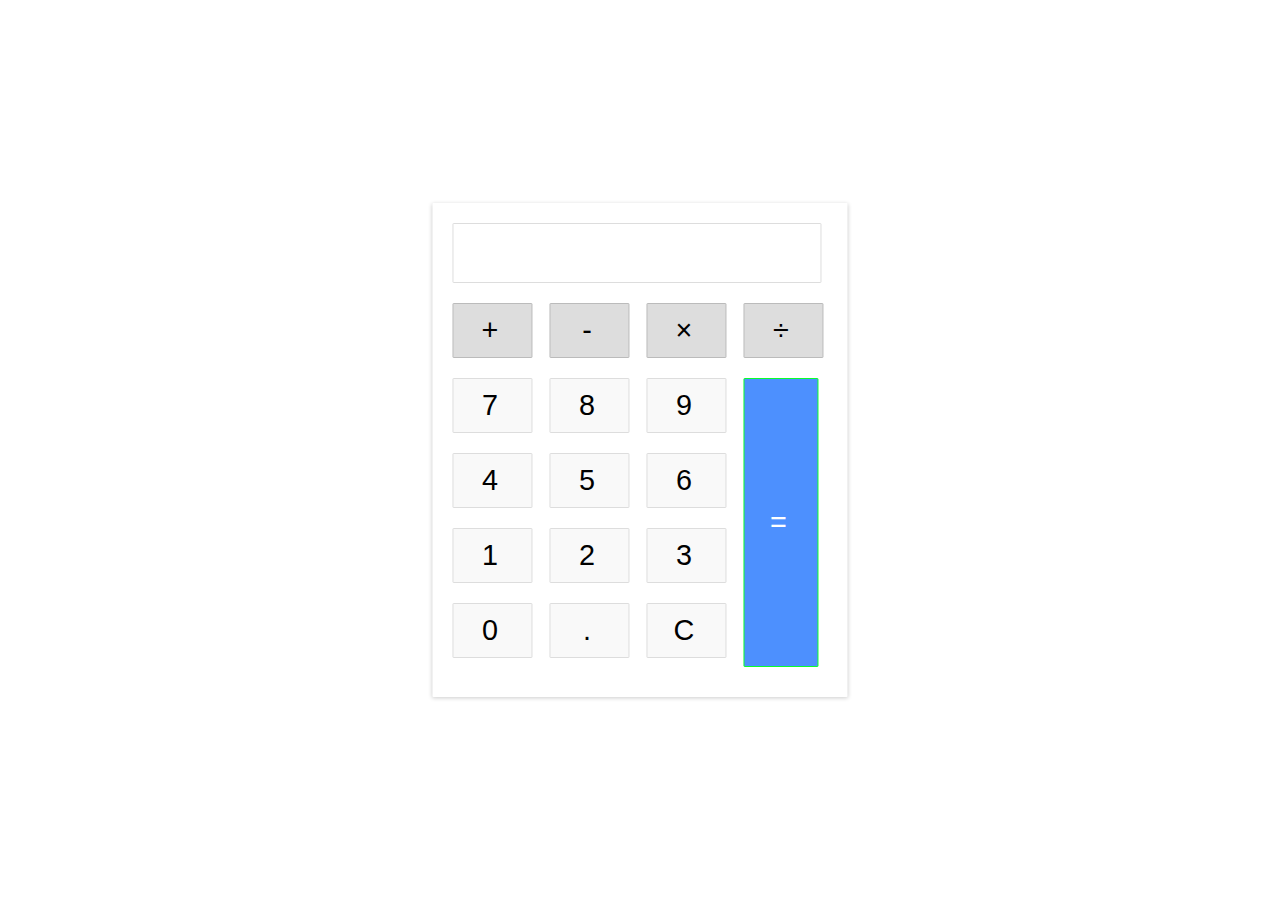
<file: index.html>
<!DOCTYPE html>
<html lang="en">

<head>
    <meta charset="UTF-8">
    <meta http-equiv="X-UA-Compatible" content="IE=edge">
    <meta name="viewport" content="width=device-width, initial-scale=1.0">
    <title>Document</title>
    <link rel="stylesheet" href="calculator.css">
</head>

<body>
    <div class="calculator">
        <div class="input" id="input"></div>
        <div class="buttons">
            <div class="operators">
                <div>+</div>
                <div>-</div>
                <div>&times;</div>
                <div>&divide;</div>
            </div>
            <div class="leftPanel">
                <div class="numbers">
                    <div>7</div>
                    <div>8</div>
                    <div>9</div>
                </div>
                <div class="numbers">
                    <div>4</div>
                    <div>5</div>
                    <div>6</div>
                </div>
                <div class="numbers">
                    <div>1</div>
                    <div>2</div>
                    <div>3</div>
                </div>
                <div class="numbers">
                    <div>0</div>
                    <div>.</div>
                    <div id="clear">C</div>
                </div>
            </div>
            <div class="equal" id="result">=</div>
        </div>
    </div>
</body>

</html>
</file>
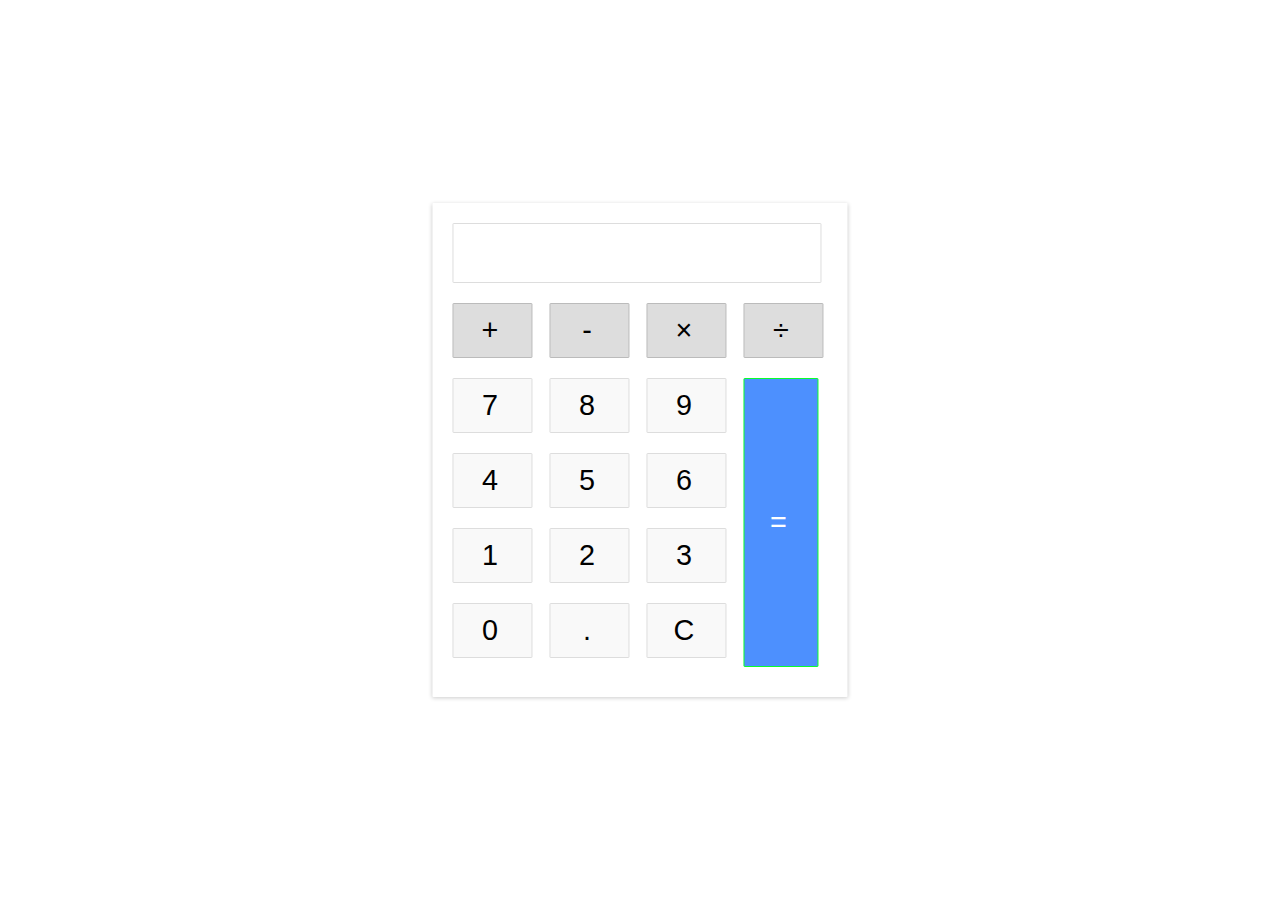
<file: calculator.html>
<!DOCTYPE html>
<html lang="en">

<head>
    <meta charset="UTF-8">
    <meta http-equiv="X-UA-Compatible" content="IE=edge">
    <meta name="viewport" content="width=device-width, initial-scale=1.0">
    <title>Document</title>
    <link rel="stylesheet" href="calculator.css">
</head>

<body>
    <div class="calculator">
        <div class="input" id="input"></div>
        <div class="buttons">
            <div class="operators">
                <div>+</div>
                <div>-</div>
                <div>&times;</div>
                <div>&divide;</div>
            </div>
            <div class="leftPanel">
                <div class="numbers">
                    <div>7</div>
                    <div>8</div>
                    <div>9</div>
                </div>
                <div class="numbers">
                    <div>4</div>
                    <div>5</div>
                    <div>6</div>
                </div>
                <div class="numbers">
                    <div>1</div>
                    <div>2</div>
                    <div>3</div>
                </div>
                <div class="numbers">
                    <div>0</div>
                    <div>.</div>
                    <div id="clear">C</div>
                </div>
            </div>
            <div class="equal" id="result">=</div>
        </div>
    </div>
</body>

</html>
</file>
<file: calculator.css>
* {
    margin: 0;
    padding: 0;
    box-sizing: border-box;
}
html{
    font-size: 16px;
}

body {
    font-family: 'Source Sans Pro', sans-serif;
    letter-spacing: 5px;
    font-size: 1.8rem;
}

.calculator {
    position: absolute;
    top: 50%;
    left: 50%;
    transform: translate(-50%,-50%);
    width: fit-content;
    padding: 20px;
    -webkit-box-shadow: 0px 1px 4px 0px rgba(0, 0, 0, 0.2);
    box-shadow: 0px 1px 4px 0px rgba(0, 0, 0, 0.2);
    border-radius: 1px;
}

.input {
    border: 1px solid #ddd;
    border-radius: 1px;
    height: 60px;
    padding-right: 15px;
    padding-top: 10px;
    text-align: right;
    margin-right: 6px;
    font-size: 2.5rem;
    overflow-x: auto;
    transition: all .2s ease-in-out;
}

.input:hover {
    border: 1px solid #bbb;
    -webkit-box-shadow: inset 0px 1px 4px 0px rgba(0, 0, 0, 0.2);
    box-shadow: inset 0px 1px 4px 0px rgba(0, 0, 0, 0.2);
}

.operators div {
    display: inline-block;
    border: 1px solid #bbb;
    border-radius: 1px;
    width: 80px;
    text-align: center;
    padding: 10px;
    margin: 20px 4px 10px 0;
    cursor: pointer;
    background-color: #ddd;
    transition: border-color .2s ease-in-out, background-color .2s, box-shadow .2s;
}

.operators div:hover {
    background-color: #ddd;
    -webkit-box-shadow: 0px 1px 4px 0px rgba(0, 0, 0, 0.2);
    box-shadow: 0px 1px 4px 0px rgba(0, 0, 0, 0.2);
    border-color: #aaa;
}

.operators div:active {
    font-weight: bold;
}

.leftPanel {
    display: inline-block;
}

.numbers div {
    display: inline-block;
    border: 1px solid #ddd;
    border-radius: 1px;
    width: 80px;
    text-align: center;
    padding: 10px;
    margin: 10px 4px 10px 0;
    cursor: pointer;
    background-color: #f9f9f9;
    transition: border-color .2s ease-in-out, background-color .2s, box-shadow .2s;
}

.numbers div:hover {
    background-color: #ff5e00;
    -webkit-box-shadow: 0px 1px 4px 0px rgba(255, 9, 9, 0.2);
    box-shadow: 0px 1px 4px 0px rgba(0, 0, 0, 0.2);
    border-color: #bbb;
}

.numbers div:active {
    font-weight: bold;
}

div.equal {
    display: inline-block;
    border: 1px solid #0aff2b;
    border-radius: 1px;
    width: 20%;
    text-align: center;
    padding: 127px 10px;
    margin: 10px 6px 10px 0;
    vertical-align: top;
    cursor: pointer;
    color: #FFF;
    background-color: #4d90fe;
    transition: all .2s ease-in-out;
}

div.equal:hover {
    background-color: #307CF9;
    -webkit-box-shadow: 0px 1px 4px 0px rgba(0, 0, 0, 0.2);
    box-shadow: 0px 1px 4px 0px rgba(0, 0, 0, 0.2);
    border-color: #1857BB;
}

div.equal:active {
    font-weight: bold;
}
</file>
